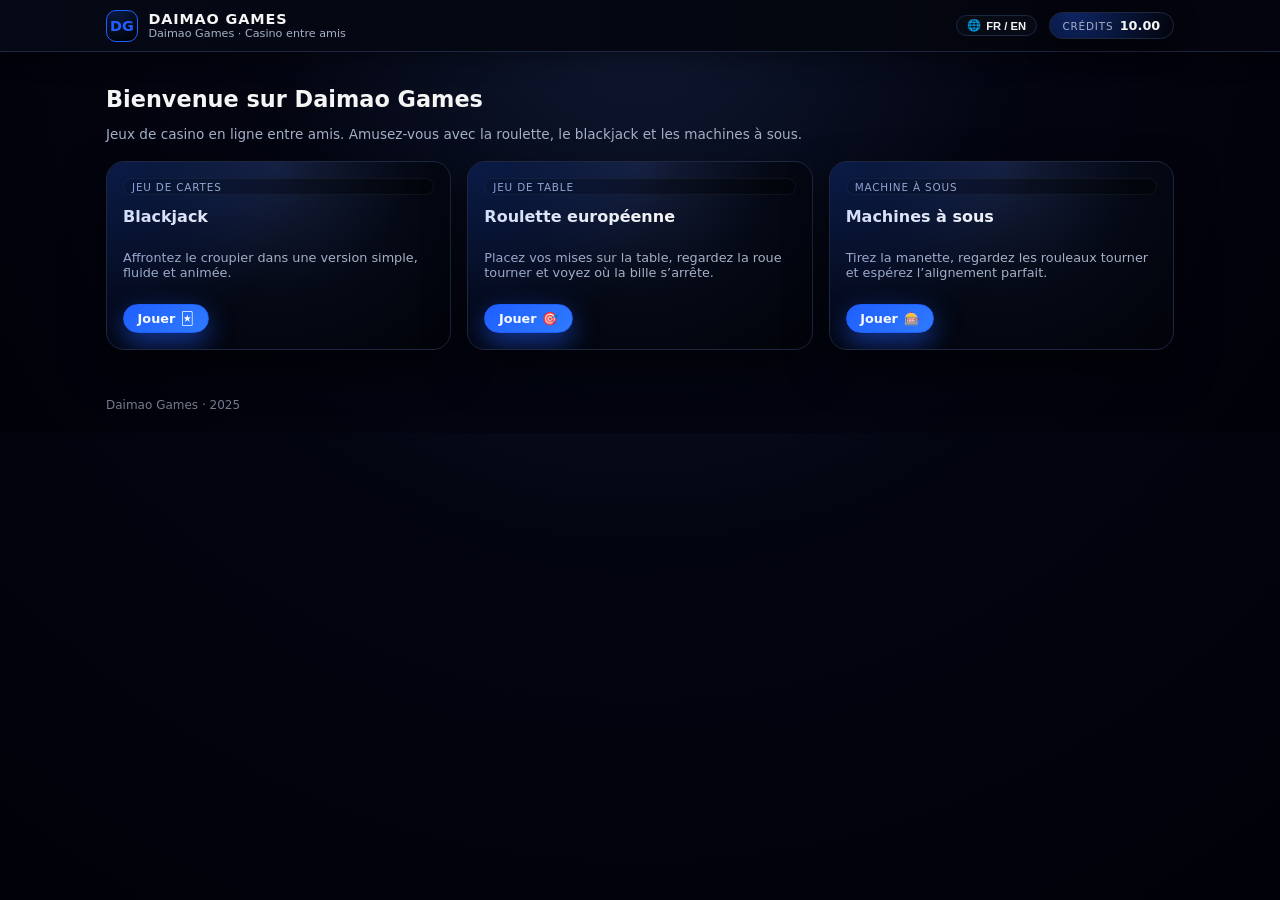
<file: index.html>
<!DOCTYPE html>
<html lang="fr">
<head>
  <meta charset="UTF-8" />
  <title>Daimao Games – Casino virtuel</title>
  <meta name="viewport" content="width=device-width, initial-scale=1" />
  <link rel="stylesheet" href="style.css" />
</head>
<body>
  <header class="site-header">
    <div class="site-header-inner">
      <div class="brand">
        <div class="brand-logo">DG</div>
        <div class="brand-text">
          <div class="brand-name">Daimao Games</div>
          <div class="brand-tagline" data-i18n-key="header_tagline"></div>
        </div>
      </div>
      <div class="header-right">
        <button id="lang-toggle" class="lang-toggle">
          🌐 <span data-lang-label>FR / EN</span>
        </button>
        <div class="credit-display">
          <span class="credit-label" data-i18n-key="credits_label"></span>
          <span class="credit-value" data-credits>0.00</span>
        </div>
      </div>
    </div>
  </header>

  <main class="page">
    <h1 class="page-title" data-i18n-key="home_title"></h1>
    <p class="page-subtitle" data-i18n-key="home_subtitle"></p>

    <section class="game-grid">
      <!-- Blackjack -->
      <article class="game-card">
        <div class="game-card-tag" data-i18n-key="home_tag_cards"></div>
        <div class="game-card-title" data-i18n-key="home_blackjack_title"></div>
        <p class="game-card-body" data-i18n-key="home_blackjack_desc"></p>
        <div class="game-card-footer">
          <a href="blackjack.html" class="btn">
            <span data-i18n-key="home_cta_play"></span> 🃏
          </a>
        </div>
      </article>

      <!-- Roulette -->
      <article class="game-card">
        <div class="game-card-tag" data-i18n-key="home_tag_table"></div>
        <div class="game-card-title" data-i18n-key="home_roulette_title"></div>
        <p class="game-card-body" data-i18n-key="home_roulette_desc"></p>
        <div class="game-card-footer">
          <a href="roulette.html" class="btn">
            <span data-i18n-key="home_cta_play"></span> 🎯
          </a>
        </div>
      </article>

      <!-- Slots -->
      <article class="game-card">
        <div class="game-card-tag" data-i18n-key="home_tag_slots"></div>
        <div class="game-card-title" data-i18n-key="home_slots_title"></div>
        <p class="game-card-body" data-i18n-key="home_slots_desc"></p>
        <div class="game-card-footer">
          <a href="slots.html" class="btn">
            <span data-i18n-key="home_cta_play"></span> 🎰
          </a>
        </div>
      </article>
    </section>
  </main>

  <footer class="footer">
    Daimao Games · 2025
  </footer>

  <script src="main.js"></script>
</body>
</html>
</file>
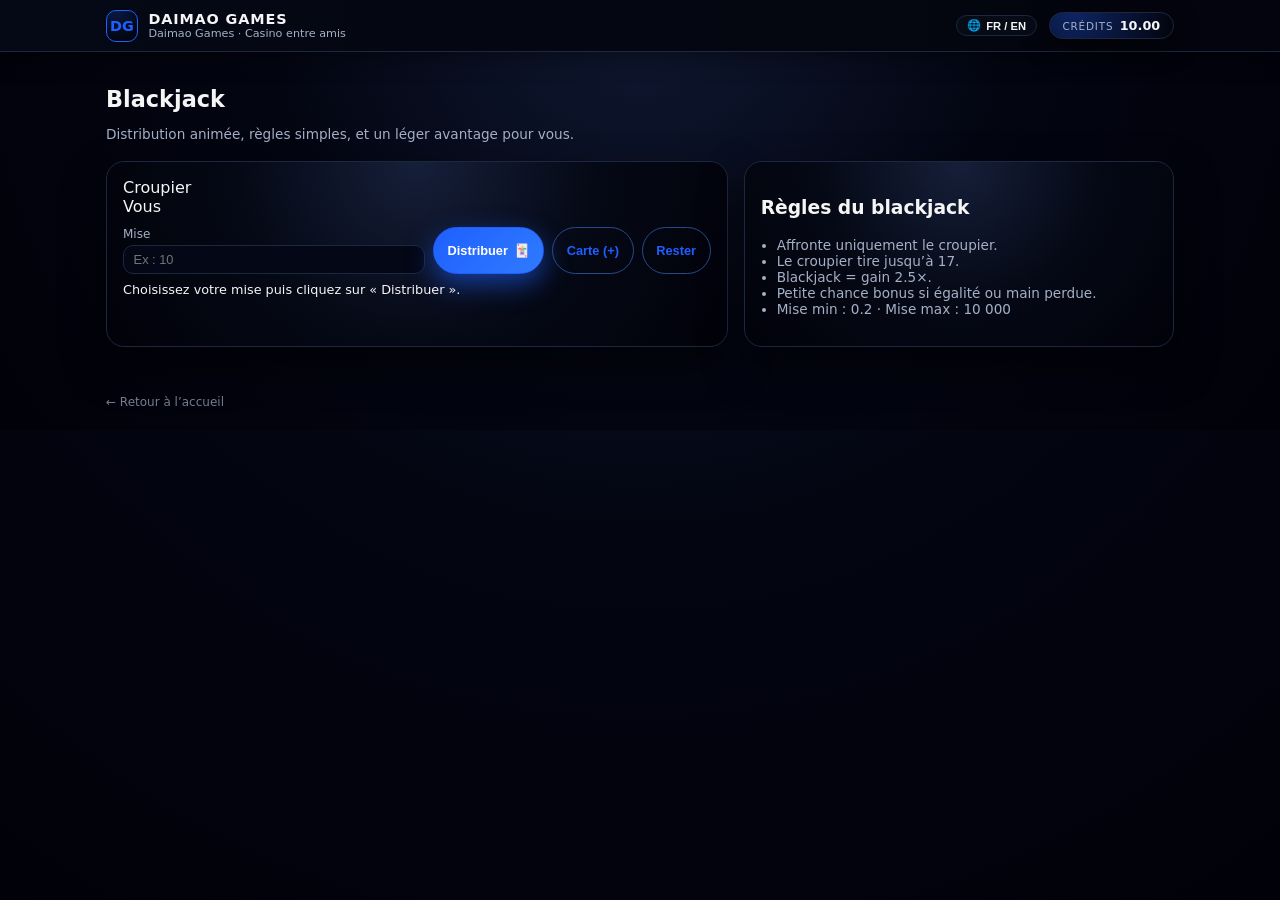
<file: blackjack.html>
<!DOCTYPE html>
<html lang="fr">
<head>
  <meta charset="UTF-8" />
  <title>Blackjack – Daimao Games</title>
  <meta name="viewport" content="width=device-width, initial-scale=1" />
  <link rel="stylesheet" href="style.css" />
</head>
<body>

<header class="site-header">
  <div class="site-header-inner">
    <div class="brand">
      <div class="brand-logo">DG</div>
      <div class="brand-text">
        <div class="brand-name">Daimao Games</div>
        <div class="brand-tagline" data-i18n-key="header_tagline"></div>
      </div>
    </div>
    <div class="header-right">
      <button id="lang-toggle" class="lang-toggle">
        🌐 <span data-lang-label>FR / EN</span>
      </button>
      <div class="credit-display">
        <span class="credit-label" data-i18n-key="credits_label"></span>
        <span class="credit-value" data-credits>0.00</span>
      </div>
    </div>
  </div>
</header>

<main class="page">
  <h1 class="page-title" data-i18n-key="page_blackjack_title"></h1>
  <p class="page-subtitle" data-i18n-key="page_blackjack_subtitle"></p>

  <div class="game-layout">

    <!--  PANEL DU JEU  -->
    <section class="panel">

      <div class="blackjack-table">

        <!-- Croupier -->
        <div class="bj-row">
          <div class="bj-label" data-i18n-key="blackjack_dealer"></div>
          <div class="bj-cards" id="dealer-cards"></div>
          <div class="bj-total" id="dealer-total"></div>
        </div>

        <!-- Joueur -->
        <div class="bj-row">
          <div class="bj-label" data-i18n-key="blackjack_player"></div>
          <div class="bj-cards" id="player-cards"></div>
          <div class="bj-total" id="player-total"></div>
        </div>

      </div>

      <!--  CONTROLES  -->
      <div class="blackjack-controls">

        <!-- Mise -->
        <div style="flex: 1; min-width: 140px;">
          <div class="label" data-i18n-key="label_bet_amount"></div>
          <input id="bj-bet" class="input" type="number" step="0.1" min="0.2" max="10000"
                 data-i18n-placeholder="placeholder_bet_amount" />
        </div>

        <!-- Boutons -->
        <button id="bj-deal" class="btn">
          <span data-i18n-key="btn_deal"></span> 🃏
        </button>

        <button id="bj-hit" class="btn btn-outline" disabled>
          <span data-i18n-key="btn_hit"></span>
        </button>

        <button id="bj-stand" class="btn btn-outline" disabled>
          <span data-i18n-key="btn_stand"></span>
        </button>

      </div>

      <!-- Zone de statut -->
      <div id="bj-status" class="status"></div>
    </section>

    <!-- panneau d’explications -->
    <aside class="panel">

      <h3>Règles du blackjack</h3>
      <ul style="font-size: 0.85rem; color: var(--text-muted); padding-left: 1rem;">
        <li>Affronte uniquement le croupier.</li>
        <li>Le croupier tire jusqu’à 17.</li>
        <li>Blackjack = gain 2.5×.</li>
        <li>Petite chance bonus si égalité ou main perdue.</li>
        <li>Mise min : 0.2 · Mise max : 10 000</li>
      </ul>

    </aside>

  </div>
</main>

<footer class="footer">
  <a href="index.html" style="color: var(--text-muted); text-decoration: none;">← Retour à l’accueil</a>
</footer>

<script src="main.js"></script>
<script src="blackjack.js"></script>

</body>
</html>
</file>
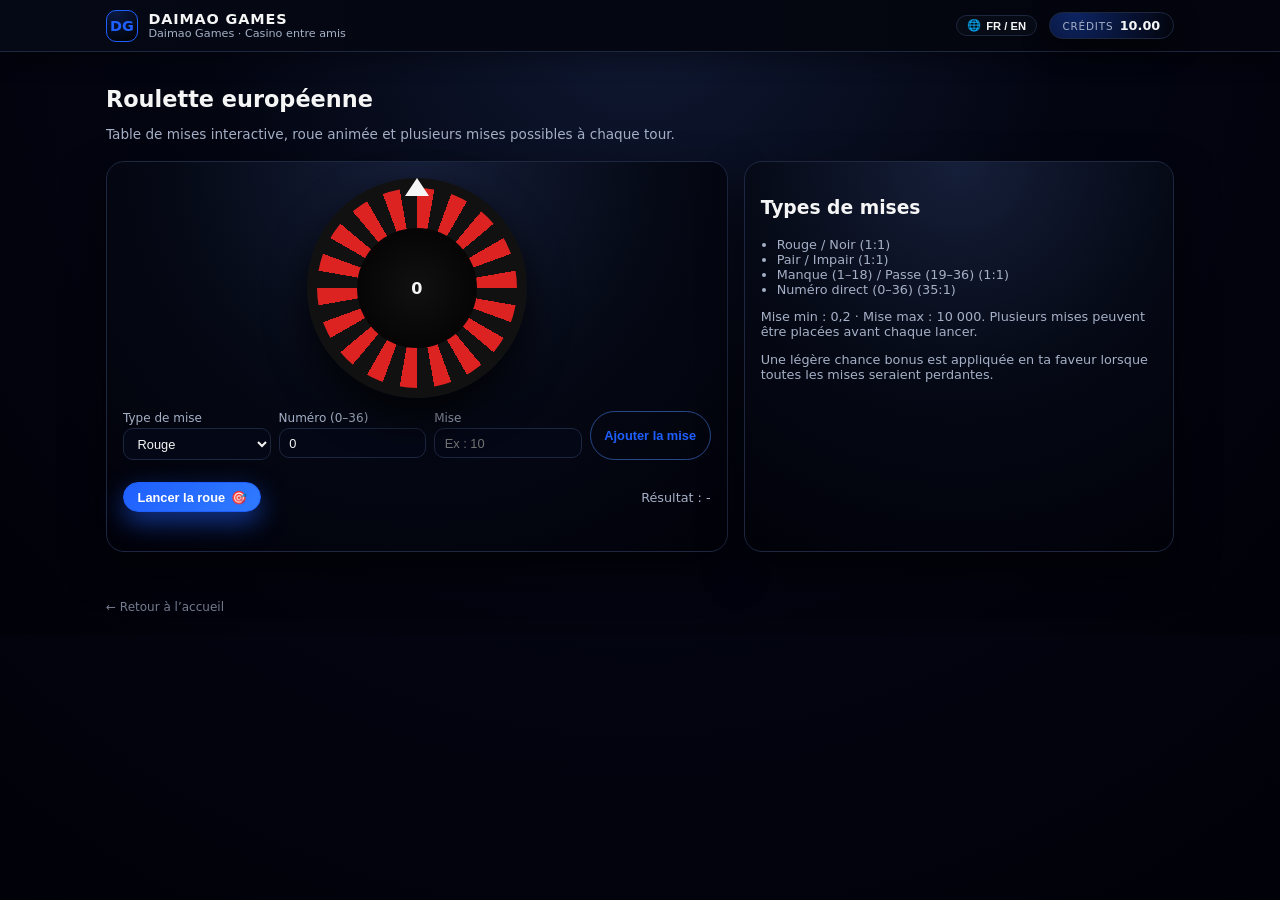
<file: roulette.html>
<!DOCTYPE html>
<html lang="fr">
<head>
  <meta charset="UTF-8" />
  <title>Roulette – Daimao Games</title>
  <meta name="viewport" content="width=device-width, initial-scale=1" />
  <link rel="stylesheet" href="style.css" />
</head>
<body>
<header class="site-header">
  <div class="site-header-inner">
    <div class="brand">
      <div class="brand-logo">DG</div>
      <div class="brand-text">
        <div class="brand-name">Daimao Games</div>
        <div class="brand-tagline" data-i18n-key="header_tagline"></div>
      </div>
    </div>
    <div class="header-right">
      <button id="lang-toggle" class="lang-toggle">
        🌐 <span data-lang-label>FR / EN</span>
      </button>
      <div class="credit-display">
        <span class="credit-label" data-i18n-key="credits_label"></span>
        <span class="credit-value" data-credits>0.00</span>
      </div>
    </div>
  </div>
</header>

<main class="page">
  <h1 class="page-title" data-i18n-key="page_roulette_title"></h1>
  <p class="page-subtitle" data-i18n-key="page_roulette_subtitle"></p>

  <div class="game-layout">
    <section class="panel">
      <div class="roulette-wheel" id="roulette-wheel">
        <div class="roulette-pointer"></div>
        <div class="roulette-inner">
          <span id="roulette-result-number">0</span>
        </div>
      </div>

      <div class="blackjack-controls" style="margin-top: 0;">
        <div style="flex: 1; min-width: 140px;">
          <div class="label" data-i18n-key="label_bet_type"></div>
          <select id="bet-type" class="select">
            <option value="red">Rouge</option>
            <option value="black">Noir</option>
            <option value="even">Pair</option>
            <option value="odd">Impair</option>
            <option value="low">Manque (1–18)</option>
            <option value="high">Passe (19–36)</option>
            <option value="number">Numéro direct</option>
          </select>
        </div>
        <div style="flex: 1; min-width: 120px;">
          <div class="label" data-i18n-key="label_bet_number"></div>
          <input id="bet-number" class="input" type="number" min="0" max="36" value="0" />
        </div>
        <div style="flex: 1; min-width: 120px;">
          <div class="label" data-i18n-key="label_bet_amount"></div>
          <input id="bet-amount" class="input" type="number" step="0.1" min="0.2" max="10000"
                 data-i18n-placeholder="placeholder_bet_amount" />
        </div>
        <button id="add-bet" class="btn btn-outline">
          <span data-i18n-key="btn_add_bet"></span>
        </button>
      </div>

      <div class="bet-list" id="bet-list"></div>

      <div style="margin-top: 0.8rem; display: flex; justify-content: space-between; align-items: center; gap: 0.5rem;">
        <button id="spin-wheel" class="btn">
          <span data-i18n-key="btn_spin"></span> 🎯
        </button>
        <div style="font-size: 0.8rem; color: var(--text-muted);">
          <span data-i18n-key="roulette_result"></span> :
          <span id="roulette-last-result">-</span>
        </div>
      </div>

      <div id="roulette-status" class="status"></div>
    </section>

    <aside class="panel">
      <h3>Types de mises</h3>
      <ul style="font-size: 0.8rem; color: var(--text-muted); padding-left: 1rem;">
        <li>Rouge / Noir (1:1)</li>
        <li>Pair / Impair (1:1)</li>
        <li>Manque (1–18) / Passe (19–36) (1:1)</li>
        <li>Numéro direct (0–36) (35:1)</li>
      </ul>
      <p style="font-size: 0.8rem; color: var(--text-muted); margin-top: 0.6rem;">
        Mise min : 0,2 · Mise max : 10 000.  
        Plusieurs mises peuvent être placées avant chaque lancer.
      </p>
      <p style="font-size: 0.8rem; color: var(--text-muted); margin-top: 0.6rem;">
        Une légère chance bonus est appliquée en ta faveur lorsque toutes les mises seraient perdantes.
      </p>
    </aside>
  </div>
</main>

<footer class="footer">
  <a href="index.html" style="color: var(--text-muted); text-decoration: none;">← Retour à l’accueil</a>
</footer>

<script src="main.js"></script>
<script src="roulette.js"></script>
</body>
</html>
</file>
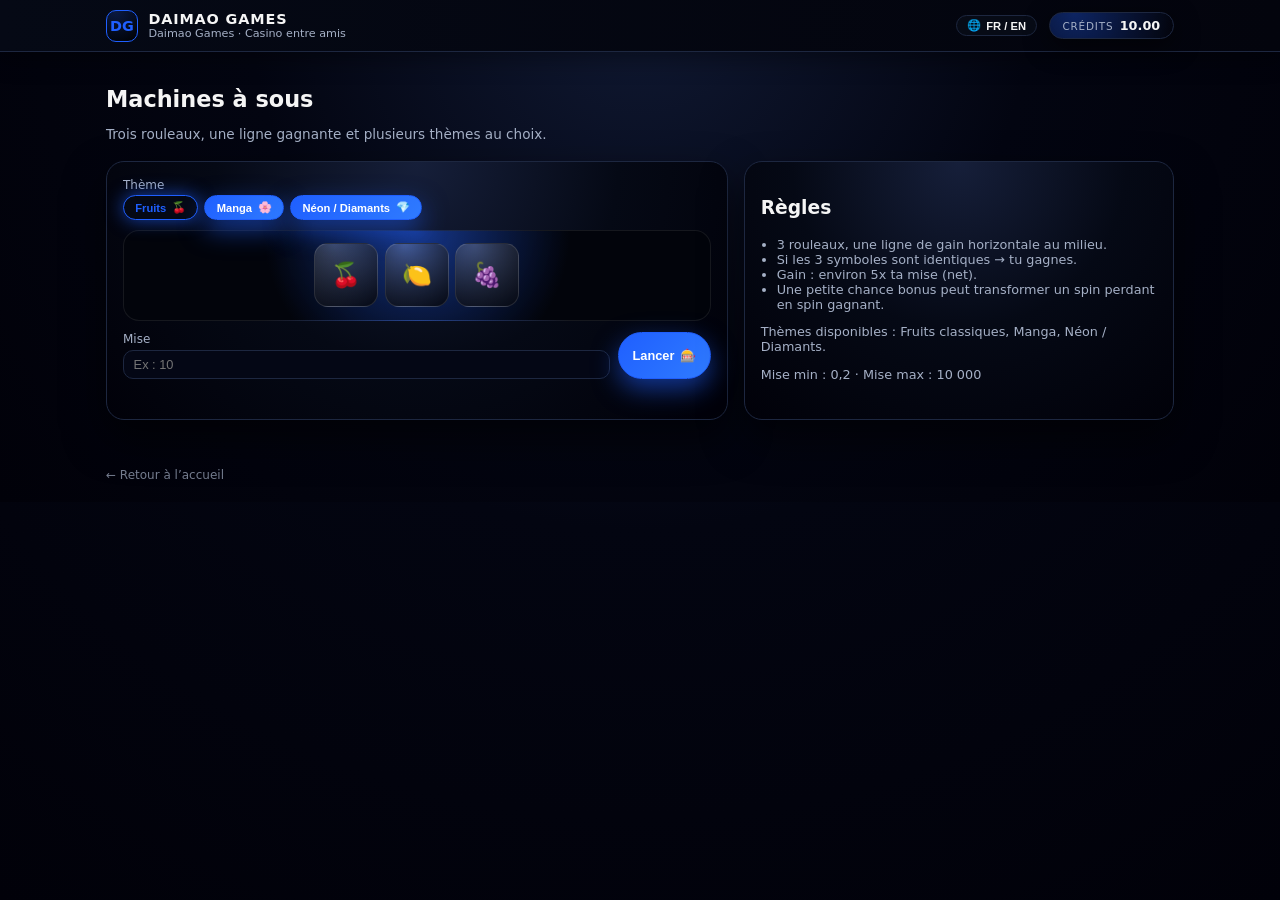
<file: slots.html>
<!DOCTYPE html>
<html lang="fr">
<head>
  <meta charset="UTF-8" />
  <title>Machines à sous – Daimao Games</title>
  <meta name="viewport" content="width=device-width, initial-scale=1" />
  <link rel="stylesheet" href="style.css" />
</head>
<body>
<header class="site-header">
  <div class="site-header-inner">
    <div class="brand">
      <div class="brand-logo">DG</div>
      <div class="brand-text">
        <div class="brand-name">Daimao Games</div>
        <div class="brand-tagline" data-i18n-key="header_tagline"></div>
      </div>
    </div>
    <div class="header-right">
      <button id="lang-toggle" class="lang-toggle">
        🌐 <span data-lang-label>FR / EN</span>
      </button>
      <div class="credit-display">
        <span class="credit-label" data-i18n-key="credits_label"></span>
        <span class="credit-value" data-credits>0.00</span>
      </div>
    </div>
  </div>
</header>

<main class="page">
  <h1 class="page-title" data-i18n-key="page_slots_title"></h1>
  <p class="page-subtitle" data-i18n-key="page_slots_subtitle"></p>

  <div class="game-layout">
    <section class="panel">
      <div class="label" data-i18n-key="slots_theme_label"></div>
      <div class="slot-theme-toggle">
        <button class="btn active" data-theme="fruits" id="theme-fruits">
          <span data-i18n-key="slots_theme_fruits"></span> 🍒
        </button>
        <button class="btn" data-theme="manga" id="theme-manga">
          <span data-i18n-key="slots_theme_manga"></span> 🌸
        </button>
        <button class="btn" data-theme="neon" id="theme-neon">
          <span data-i18n-key="slots_theme_neon"></span> 💎
        </button>
      </div>

      <div class="slot-window">
        <div class="slot-reels">
          <div class="slot-cell" id="slot-r0">🍒</div>
          <div class="slot-cell" id="slot-r1">🍋</div>
          <div class="slot-cell" id="slot-r2">🍇</div>
        </div>
      </div>

      <div class="blackjack-controls">
        <div style="flex: 1; min-width: 140px;">
          <div class="label" data-i18n-key="label_bet_amount"></div>
          <input id="slots-bet" class="input" type="number" step="0.1" min="0.2" max="10000"
                 data-i18n-placeholder="placeholder_bet_amount" />
        </div>
        <button id="slots-spin" class="btn">
          <span data-i18n-key="btn_spin_slots"></span> 🎰
        </button>
      </div>

      <div id="slots-status" class="status"></div>
    </section>

    <aside class="panel">
      <h3>Règles</h3>
      <ul style="font-size: 0.8rem; color: var(--text-muted); padding-left: 1rem;">
        <li>3 rouleaux, une ligne de gain horizontale au milieu.</li>
        <li>Si les 3 symboles sont identiques → tu gagnes.</li>
        <li>Gain : environ 5x ta mise (net).</li>
        <li>Une petite chance bonus peut transformer un spin perdant en spin gagnant.</li>
      </ul>
      <p style="font-size: 0.8rem; color: var(--text-muted); margin-top: 0.6rem;">
        Thèmes disponibles : Fruits classiques, Manga, Néon / Diamants.
      </p>
      <p style="font-size: 0.8rem; color: var(--text-muted); margin-top: 0.6rem;">
        Mise min : 0,2 · Mise max : 10 000
      </p>
    </aside>
  </div>
</main>

<footer class="footer">
  <a href="index.html" style="color: var(--text-muted); text-decoration: none;">← Retour à l’accueil</a>
</footer>

<script src="main.js"></script>
<script src="slots.js"></script>
</body>
</html>
</file>
<file: style.css>
:root {
  --bg-main: #050915;
  --bg-card: #0b1020;
  --accent: #1f5fff;
  --accent-soft: #27498a;
  --text-main: #f5f5f5;
  --text-muted: #a5b0c6;
  --danger: #ff4b4b;
  --success: #2ecc71;
  --border-soft: #1d2740;
  --shadow-soft: 0 18px 40px rgba(0, 0, 0, 0.55);
}

*,
*::before,
*::after {
  box-sizing: border-box;
}

html, body {
  margin: 0;
  padding: 0;
  font-family: system-ui, -apple-system, BlinkMacSystemFont, "Segoe UI", sans-serif;
  background: radial-gradient(circle at top, #101933 0, #030511 48%, #010109 100%);
  color: var(--text-main);
  min-height: 100%;
}

/* HEADER */

.site-header {
  position: sticky;
  top: 0;
  z-index: 100;
  background: linear-gradient(90deg, #050915, #03040d);
  border-bottom: 1px solid var(--border-soft);
  box-shadow: 0 6px 24px rgba(0, 0, 0, 0.4);
}

.site-header-inner {
  max-width: 1100px;
  margin: 0 auto;
  padding: 0.6rem 1rem;
  display: flex;
  align-items: center;
  justify-content: space-between;
  gap: 1rem;
}

.brand {
  display: flex;
  align-items: center;
  gap: 0.65rem;
}

.brand-logo {
  width: 32px;
  height: 32px;
  border-radius: 10px;
  border: 1px solid var(--accent);
  display: inline-flex;
  align-items: center;
  justify-content: center;
  font-weight: 700;
  font-size: 0.9rem;
  color: var(--accent);
  background: radial-gradient(circle at 30% 0, rgba(31,95,255,0.2), rgba(0,0,0,0.9));
}

.brand-text {
  display: flex;
  flex-direction: column;
}

.brand-name {
  font-weight: 700;
  letter-spacing: 0.06em;
  text-transform: uppercase;
  font-size: 0.9rem;
}

.brand-tagline {
  font-size: 0.7rem;
  color: var(--text-muted);
}

/* HEADER RIGHT SIDE */

.header-right {
  display: flex;
  align-items: center;
  gap: 0.75rem;
}

.lang-toggle {
  border-radius: 999px;
  border: 1px solid var(--border-soft);
  background: #070b16;
  color: var(--text-main);
  font-size: 0.7rem;
  padding: 0.2rem 0.6rem;
  display: inline-flex;
  align-items: center;
  gap: 0.35rem;
  cursor: pointer;
  transition: all 0.2s ease;
}

.lang-toggle span {
  font-weight: 600;
}

.lang-toggle:hover {
  border-color: var(--accent);
  transform: translateY(-1px);
  box-shadow: 0 0 12px rgba(31,95,255,0.45);
}

.credit-display {
  position: relative;
  padding: 0.3rem 0.8rem;
  border-radius: 999px;
  border: 1px solid var(--border-soft);
  background: radial-gradient(circle at 20% 0, rgba(31,95,255,0.35), rgba(3,4,12,0.95));
  display: inline-flex;
  align-items: center;
  gap: 0.4rem;
  font-size: 0.8rem;
  box-shadow: 0 8px 24px rgba(0,0,0,0.55);
}

.credit-label {
  text-transform: uppercase;
  letter-spacing: 0.08em;
  font-size: 0.65rem;
  color: var(--text-muted);
}

.credit-value {
  font-weight: 700;
}

/* WIN / LOSS ANIMATIONS */

.credit-display.glow-win {
  animation: glowWin 0.8s ease-out;
}

@keyframes glowWin {
  0% { box-shadow: 0 0 0 rgba(46,204,113,0); transform: scale(1); }
  50% { box-shadow: 0 0 22px rgba(46,204,113,0.9); transform: scale(1.04); }
  100% { box-shadow: 0 0 0 rgba(46,204,113,0); transform: scale(1); }
}

.shake-loss {
  animation: shake 0.4s cubic-bezier(.36,.07,.19,.97) both;
}

@keyframes shake {
  10%, 90% { transform: translateX(-1px); }
  20%, 80% { transform: translateX(2px); }
  30%, 50%, 70% { transform: translateX(-4px); }
  40%, 60% { transform: translateX(4px); }
}

/* MAIN LAYOUT */

.page {
  max-width: 1100px;
  margin: 0 auto;
  padding: 1.2rem 1rem 2.5rem;
}

.page-title {
  font-size: 1.4rem;
  margin-bottom: 0.3rem;
}

.page-subtitle {
  font-size: 0.85rem;
  color: var(--text-muted);
  margin-bottom: 1.2rem;
}

/* HOME CARDS */

.game-grid {
  display: grid;
  grid-template-columns: repeat(3, minmax(0, 1fr));
  gap: 1rem;
}

@media (max-width: 900px) {
  .game-grid {
    grid-template-columns: repeat(2, minmax(0, 1fr));
  }
}

@media (max-width: 640px) {
  .site-header-inner {
    padding: 0.5rem 0.75rem;
  }
  .game-grid {
    grid-template-columns: 1fr;
  }
  .page {
    padding: 1rem 0.8rem 2rem;
  }
}

.game-card {
  background: radial-gradient(circle at top, #151f3d 0, #050915 52%, #02030a 100%);
  border-radius: 18px;
  border: 1px solid var(--border-soft);
  padding: 1rem;
  box-shadow: var(--shadow-soft);
  display: flex;
  flex-direction: column;
  gap: 0.7rem;
  position: relative;
  overflow: hidden;
}

.game-card::before {
  content: "";
  position: absolute;
  inset: 0;
  background: radial-gradient(circle at -10% -20%, rgba(31,95,255,0.35), transparent 55%);
  opacity: 0.8;
  pointer-events: none;
}

.game-card-title {
  font-weight: 600;
  font-size: 1rem;
}

.game-card-tag {
  display: inline-flex;
  align-items: center;
  padding: 0.1rem 0.5rem;
  border-radius: 999px;
  border: 1px solid rgba(255,255,255,0.05);
  background: rgba(0,0,0,0.35);
  font-size: 0.65rem;
  text-transform: uppercase;
  letter-spacing: 0.08em;
  color: var(--text-muted);
}

.game-card-body {
  font-size: 0.8rem;
  color: var(--text-muted);
}

.game-card-footer {
  margin-top: auto;
  display: flex;
  justify-content: space-between;
  align-items: center;
  gap: 0.5rem;
}

.btn {
  border-radius: 999px;
  border: 1px solid var(--accent);
  background: linear-gradient(135deg, var(--accent), #2f7bff);
  color: #fff;
  font-size: 0.8rem;
  padding: 0.4rem 0.85rem;
  cursor: pointer;
  display: inline-flex;
  align-items: center;
  justify-content: center;
  gap: 0.35rem;
  font-weight: 600;
  text-decoration: none;
  box-shadow: 0 10px 26px rgba(31,95,255,0.55);
  transition: transform 0.14s ease, box-shadow 0.14s ease, filter 0.14s ease;
}

.btn:hover {
  transform: translateY(-1px);
  filter: brightness(1.03);
  box-shadow: 0 14px 36px rgba(31,95,255,0.7);
}

.btn-outline {
  background: transparent;
  border-color: var(--accent-soft);
  color: var(--accent);
  box-shadow: none;
}

.btn-outline:hover {
  background: rgba(31,95,255,0.08);
  box-shadow: 0 4px 16px rgba(31,95,255,0.25);
}

/* GENERIC PANELS */

.panel {
  background: radial-gradient(circle at top, #161f3a 0, #050915 50%, #010109 100%);
  border-radius: 18px;
  border: 1px solid var(--border-soft);
  box-shadow: var(--shadow-soft);
  padding: 1rem;
}

/* FORM ELEMENTS */

.label {
  font-size: 0.75rem;
  color: var(--text-muted);
  margin-bottom: 0.2rem;
}

.input,
.select {
  width: 100%;
  padding: 0.4rem 0.6rem;
  border-radius: 10px;
  border: 1px solid var(--border-soft);
  background: #040715;
  color: var(--text-main);
  font-size: 0.8rem;
}

.input:focus,
.select:focus {
  outline: none;
  border-color: var(--accent);
  box-shadow: 0 0 0 1px rgba(31,95,255,0.4);
}

/* STATUS MESSAGE */

.status {
  margin-top: 0.5rem;
  font-size: 0.8rem;
  min-height: 1.2em;
}

.status--win {
  color: var(--success);
}

.status--loss {
  color: var(--danger);
}

/* GAME PAGES LAYOUTS */

.game-layout {
  display: grid;
  grid-template-columns: minmax(0, 1.3fr) minmax(0, 0.9fr);
  gap: 1rem;
}

@media (max-width: 900px) {
  .game-layout {
    grid-template-columns: 1fr;
  }
}

/* BLACKJACK */

.table-blackjack {
  background: radial-gradient(circle at 30% 0, rgba(31,95,255,0.35), #02060f 60%);
  border-radius: 16px;
  border: 1px solid rgba(255,255,255,0.06);
  padding: 0.8rem;
  position: relative;
  overflow: hidden;
}

.cards-row {
  display: flex;
  flex-wrap: wrap;
  gap: 0.4rem;
  margin-top: 0.4rem;
}

.card {
  width: 44px;
  height: 62px;
  border-radius: 8px;
  background: #fdfdfd;
  box-shadow: 0 2px 6px rgba(0,0,0,0.45);
  display: flex;
  align-items: center;
  justify-content: center;
  font-size: 0.8rem;
  font-weight: 600;
  color: #111;
}

.card.back {
  background: linear-gradient(135deg, #101b37, #192544);
  color: #fff;
  border: 1px solid rgba(255,255,255,0.08);
}

.blackjack-hand-label {
  font-size: 0.75rem;
  color: var(--text-muted);
  text-transform: uppercase;
  letter-spacing: 0.07em;
}

.blackjack-hand-total {
  font-size: 0.8rem;
  margin-left: 0.3rem;
}

.blackjack-controls {
  display: flex;
  flex-wrap: wrap;
  gap: 0.5rem;
  margin-top: 0.7rem;
}

/* ROULETTE */

.roulette-wheel {
  width: 220px;
  height: 220px;
  border-radius: 50%;
  border: 10px solid #111;
  position: relative;
  margin: 0 auto 0.8rem;
  background: conic-gradient(
    #d22 0deg 10deg, #111 10deg 20deg,
    #d22 20deg 30deg, #111 30deg 40deg,
    #d22 40deg 50deg, #111 50deg 60deg,
    #d22 60deg 70deg, #111 70deg 80deg,
    #d22 80deg 90deg, #111 90deg 100deg,
    #d22 100deg 110deg, #111 110deg 120deg,
    #d22 120deg 130deg, #111 130deg 140deg,
    #d22 140deg 150deg, #111 150deg 160deg,
    #d22 160deg 170deg, #111 170deg 180deg,
    #d22 180deg 190deg, #111 190deg 200deg,
    #d22 200deg 210deg, #111 210deg 220deg,
    #d22 220deg 230deg, #111 230deg 240deg,
    #d22 240deg 250deg, #111 250deg 260deg,
    #d22 260deg 270deg, #111 270deg 280deg,
    #d22 280deg 290deg, #111 290deg 300deg,
    #d22 300deg 310deg, #111 310deg 320deg,
    #d22 320deg 330deg, #111 330deg 340deg,
    #d22 340deg 350deg, #111 350deg 360deg
  );
  box-shadow: 0 18px 40px rgba(0,0,0,0.8);
}

.roulette-pointer {
  position: absolute;
  top: -10px;
  left: 50%;
  transform: translateX(-50%);
  width: 0;
  height: 0;
  border-left: 12px solid transparent;
  border-right: 12px solid transparent;
  border-bottom: 18px solid #f5f5f5;
}

.roulette-inner {
  position: absolute;
  inset: 20%;
  border-radius: 50%;
  background: radial-gradient(circle, #111, #000);
  display: flex;
  align-items: center;
  justify-content: center;
  color: #f5f5f5;
  font-weight: 700;
}

.roulette-wheel.spinning {
  animation: spinWheel 2s cubic-bezier(0.19, 1, 0.22, 1);
}

@keyframes spinWheel {
  from { transform: rotate(0deg); }
  to { transform: rotate(720deg); }
}

/* ROULETTE BETS LIST */

.bet-list {
  margin-top: 0.6rem;
  font-size: 0.75rem;
  max-height: 160px;
  overflow-y: auto;
  padding-right: 0.3rem;
}

.bet-list-item {
  display: flex;
  justify-content: space-between;
  gap: 0.3rem;
  padding: 0.25rem 0;
  border-bottom: 1px dashed rgba(255,255,255,0.06);
}

/* SLOTS */

.slot-theme-toggle {
  display: flex;
  flex-wrap: wrap;
  gap: 0.4rem;
  margin-bottom: 0.6rem;
}

.slot-theme-toggle .btn {
  font-size: 0.7rem;
  padding: 0.3rem 0.7rem;
}

.slot-theme-toggle .btn.active {
  background: #050915;
  color: var(--accent);
  border-color: var(--accent);
  box-shadow: 0 0 18px rgba(31,95,255,0.65);
}

.slot-window {
  margin-top: 0.4rem;
  background: radial-gradient(circle at top, rgba(31,95,255,0.45), #02040b 50%);
  border-radius: 16px;
  border: 1px solid rgba(255,255,255,0.08);
  padding: 0.8rem;
  display: flex;
  justify-content: center;
}

.slot-reels {
  display: grid;
  grid-template-columns: repeat(3, 64px);
  gap: 0.4rem;
}

.slot-cell {
  width: 64px;
  height: 64px;
  border-radius: 14px;
  background: radial-gradient(circle at 30% 0, rgba(255,255,255,0.2), #050915);
  border: 1px solid rgba(255,255,255,0.12);
  display: flex;
  align-items: center;
  justify-content: center;
  font-size: 1.5rem;
}

.slot-cell.highlight {
  box-shadow: 0 0 18px rgba(31,95,255,0.8);
}

/* PARTICLES (simple confettis) */

.particles-container {
  position: fixed;
  pointer-events: none;
  inset: 0;
  overflow: hidden;
  z-index: 999;
}

.particle {
  position: absolute;
  width: 6px;
  height: 10px;
  border-radius: 2px;
  background: var(--accent);
  opacity: 0.9;
  animation: fallParticle 700ms ease-out forwards;
}

@keyframes fallParticle {
  0% { transform: translateY(0) rotate(0deg); opacity: 1; }
  100% { transform: translateY(60px) rotate(210deg); opacity: 0; }
}

/* FOOTER (optionnel) */

.footer {
  max-width: 1100px;
  margin: 0 auto;
  padding: 0.5rem 1rem 1.3rem;
  font-size: 0.75rem;
  color: var(--text-muted);
  opacity: 0.7;
}
</file>
